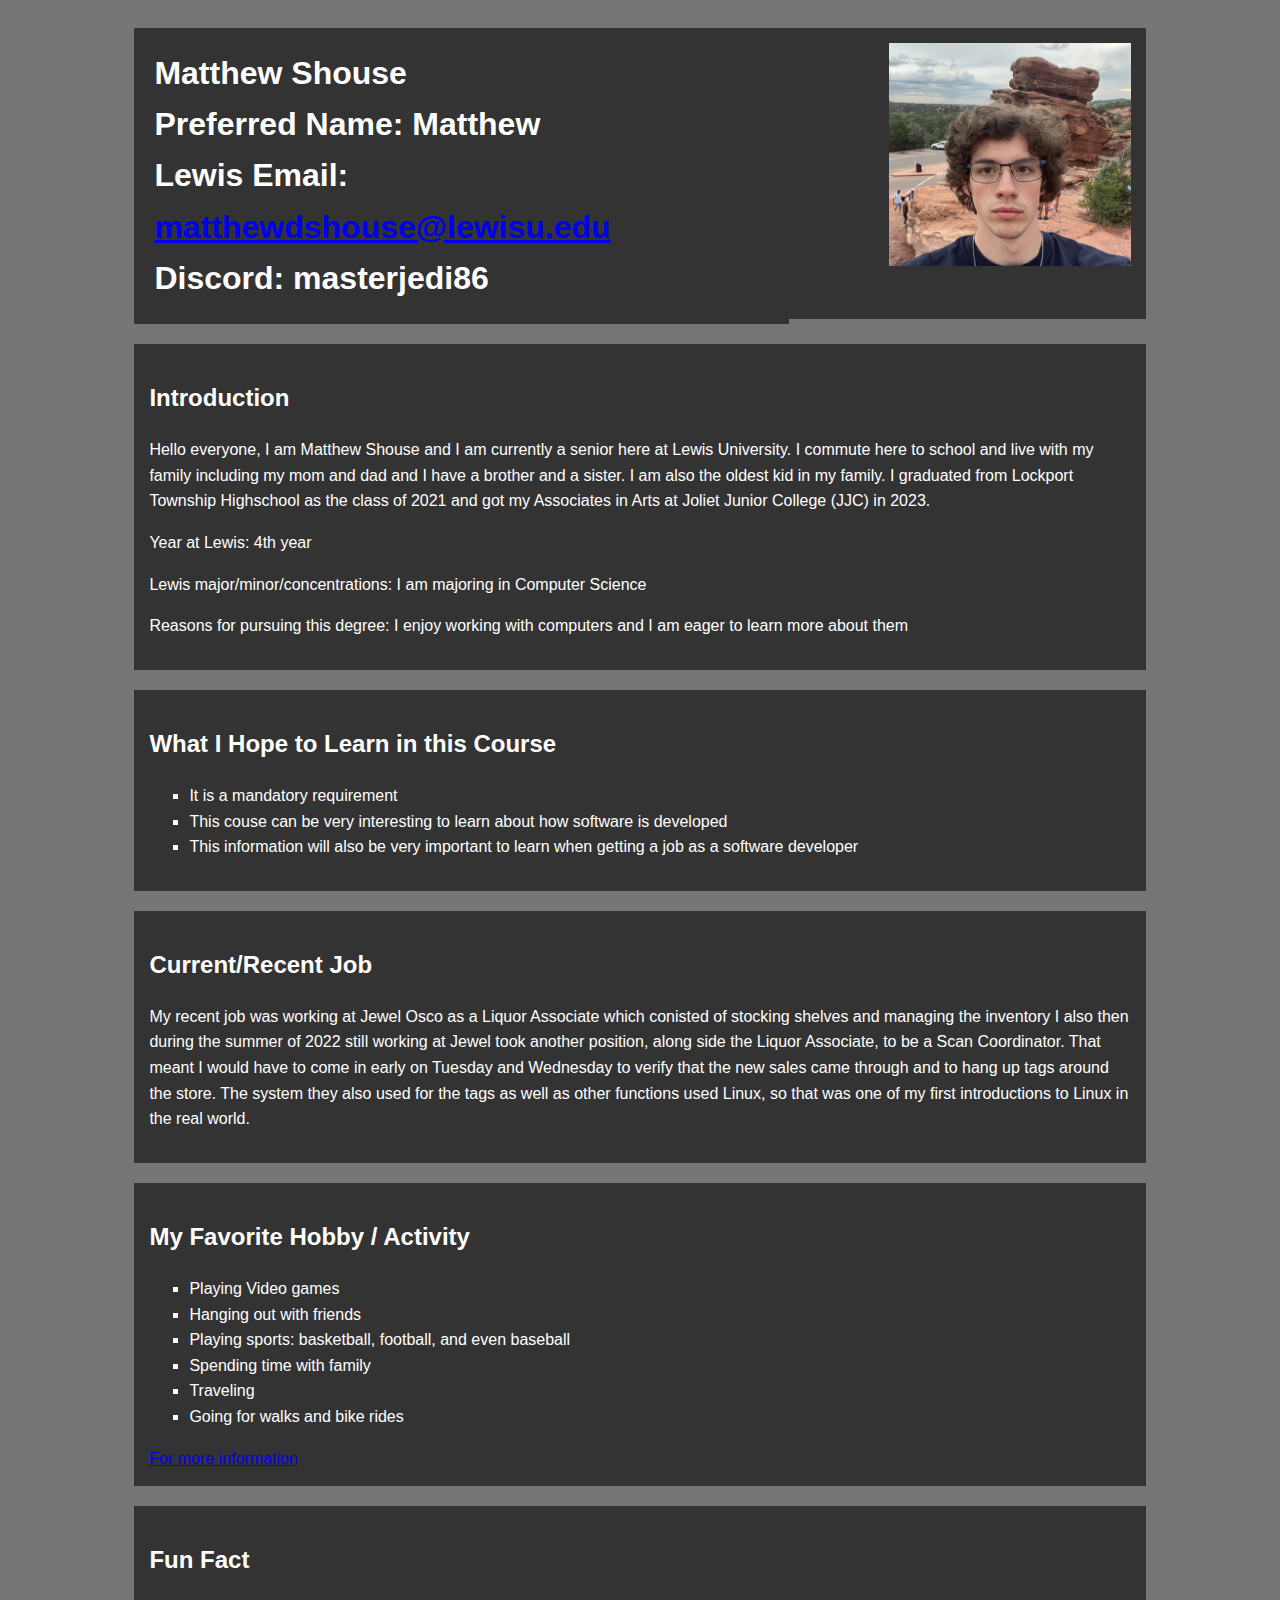
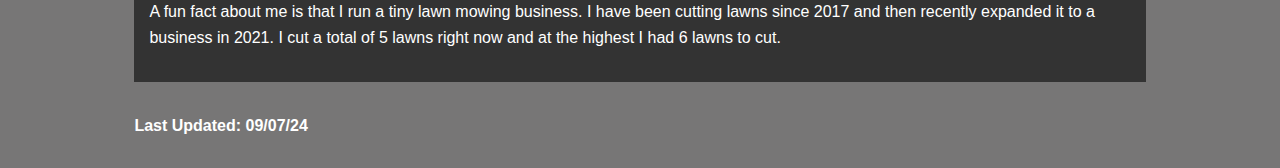
<file: index.html>
<!DOCTYPE html>
<html>
    <head>
        <title>About Me</title>
        <meta charset="UTF-8">
        <link rel="stylesheet" href="styles.css">
    </head>
    <body>
        <div class="container-main-info"> 
            <div class="main-info-text">
                <header class="main-info">
                    <h1>Matthew Shouse</h1>
                    <h1>Preferred Name: Matthew</h1>
                    <h1>Lewis Email: <a href="mailto:matthewdshouse@lewisu.edu">matthewdshouse@lewisu.edu</a></h1>
                    <h1>Discord: masterjedi86</h1>
                </header>
            </div>
            <div class="image">
                <img src="garden_of_gods_selfie_resized.png" alt="me (Matthew Shouse) at the Garden of the gods in Colorado." width="242px">
            </div>
        </div>

        <div class="container"> 
            <section class="lewis">
                <h2>Introduction</h2>
                <p>Hello everyone, I am Matthew Shouse and I am currently a senior here at Lewis University.  I commute here to school and 
                    live with my family including my mom and dad and I have a brother and a sister.  I am also the oldest kid in my family.  
                    I graduated from Lockport Township Highschool as the class of 2021 and got my Associates in Arts at Joliet Junior
                    College (JJC) in 2023. 
                </p>
                <p>Year at Lewis: 4th year</p>
                <p>Lewis major/minor/concentrations: I am majoring in Computer Science</p>
                <p>Reasons for pursuing this degree: I enjoy working with computers and I am eager to learn more about them</p>
            </section>
        </div>

        <div class="container"> 
            <section class="course">
                <h2>What I Hope to Learn in this Course</h2>
                <ul style="list-style-type: square;">
                    <li>It is a mandatory requirement</li>
                    <li>This couse can be very interesting to learn about how software is developed</li>
                    <li>This information will also be very important to learn when getting a job as a software developer</li>
                </ul>
            </section>
        </div>

        <div class="container"> 
            <section class="job">
                <h2>Current/Recent Job</h2>
                <p>My recent job was working at Jewel Osco as a Liquor Associate which conisted of stocking shelves and managing the inventory
                    I also then during the summer of 2022 still working at Jewel took another position, along side the Liquor Associate, to
                    be a Scan Coordinator.  That meant I would have to come in early on Tuesday and Wednesday to verify that the new sales
                    came through and to hang up tags around the store.  The system they also used for the tags as well as other functions used
                    Linux, so that was one of my first introductions to Linux in the real world.   
                </p>
            </section>	
        </div>

        <div class="container">
            <section class="hobbies">
                <h2>My Favorite Hobby / Activity</h2>
                <ul style="list-style-type: square;">
                    <li>Playing Video games</li>
                    <li>Hanging out with friends</li>
                    <li>Playing sports: basketball, football, and even baseball</li>
                    <li>Spending time with family</li>
                    <li>Traveling</li>
                    <li>Going for walks and bike rides</li>
                </ul>
                <a href="hobbies_and_activities.html" target="_blank">For more information</a>
            </section>
        </div>

        <div class="container">
            <section class="fun-fact">
                <h2>Fun Fact</h2>
                <p>A fun fact about me is that I run a tiny lawn mowing business.  I have been cutting lawns since 2017 and then recently
                    expanded it to a business in 2021.  I cut a total of 5 lawns right now and at the highest I had 6 lawns to cut.
                </p>
            </section>
        </div>

        <div class="container">
            <div class="last-update">
                <h4>Last Updated: 09/07/24</h4>
            </div>
        </div>

        <!--
            <header class="main-info">
                <h1>Matthew Shouse</h1>
                <h1>Preferred Name: Matthew</h1>
                <h1>Lewis Email: <a href="mailto:matthewdshouse@lewisu.edu">matthewdshouse@lewisu.edu</a></h1>
                <h1>Discord: masterjedi86</h1>
            </header>
        
            <section class="lewis">
                <h2>Year at Lewis: 4th year</h2>
                <h2>Lewis major/minor/concentrations: I am majoring in Computer Science</h2>
                <h2>Reasons for pursuing this degree: I enjoy working with computers and I am eager to learn more about them</h2>
            </section>

            <section class="course">
                <h2>Reasons for Taking This Course</h2>
                <p>My reason for taking this course is that it is mostly manditory.  However, it can be very interesting and important to 
                    learn about this information</p>
            </section>

            <section class="job">
                <h2>Current/Recent Job</h2>
                <p>My recent job was working at Jewel Osco as a Liquor Associate which conisted of stocking shelves and managing the inventory
                    I also then during the summer of 2022 still working at Jewel took another position, along side the Liquor Associate, to
                    be a Scan Coordinator.  That meant I would have to come in early on Tuesday and Wednesday to verify that the new sales
                    came through and to hang up tags around the store.  The system they also used for the tags as well as other functions used
                    Linux, so that was one of my first introductions to Linux in the real world.   
                </p>
            </section>		

            <section class="hobbies">
                <h2>Hobbies and Special Interests</h2>
                <p>My hobbies and special interest are playing video games with friends, spending time with family, traveling, and going on 
                    walks and bike rides.  I have a real special interest to see more of the world when I get older.  I want to travel around 
                    to different countries and just take everything in and get to experience a completely different environment and world.  
                    My top choice right now if I could go would be to Italy.
                </p>
            </section>

            <section class="fun-fact">
                <h2>Fun Fact</h2>
                <p>[A fun fact about yourself]</p>
            </section>
        </div>

        -->
    </body>
</html>
</file>
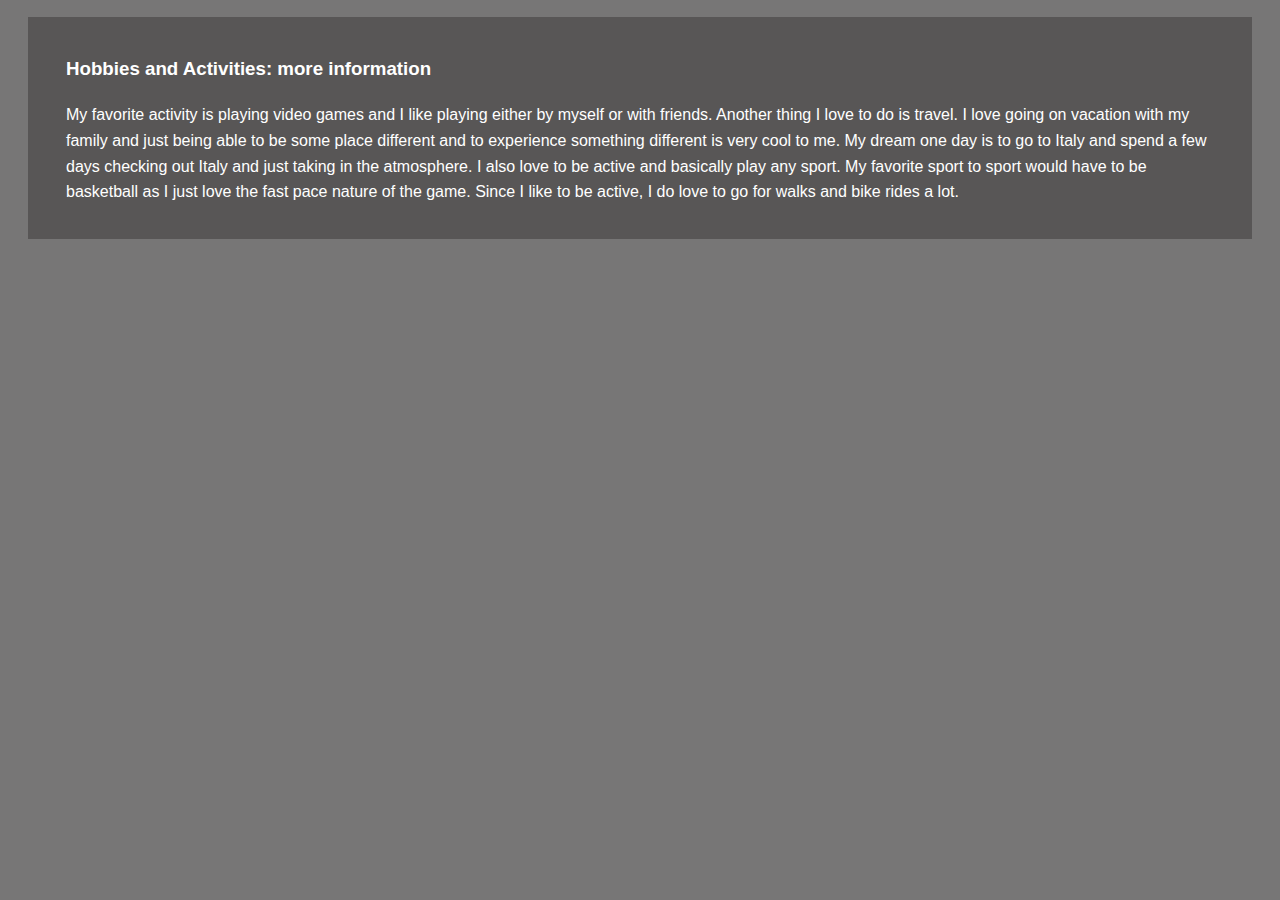
<file: hobbies_and_activities.html>
<!DOCTYPE html>
<html>
    <head>
        <title>Activities and Hobbies</title>
        <meta charset="UTF-8">
        <link rel="stylesheet" href="styles.css">
    </head>

    <body>
        <div class="hobbies_and_activities_body">
            <div class="hobbies_and_activities_info">
                <h3>Hobbies and Activities: more information</h3>
                <p>My favorite activity is playing video games and I like playing either by myself or with friends.  Another thing 
                    I love to do is travel.  I love going on vacation with my family and just being able to be some place different 
                    and to experience something different is very cool to me.  My dream one day is to go to Italy and spend a few days 
                    checking out Italy and just taking in the atmosphere.  I also love to be active and basically play any sport.  My
                    favorite sport to sport would have to be basketball as I just love the fast pace nature of the game.  Since I like 
                    to be active, I do love to go for walks and bike rides a lot.  
                </p>
            </div>
        </div>
    </body>
</html>
</file>
<file: styles.css>
body {
    font-family: Arial, sans-serif;
    background-color: #777676;
    line-height: 1.6;
}
.container {
    width: 80%;
    margin: auto;
    overflow: hidden;
     /*padding: 13px; */
}

.container-main-info {
    width: 80%;
    margin: auto;
    display: flex;
    justify-content: space-between;
    padding-top: 10px;
}

.image {
    flex: 1;
    padding-left: 100px;
    padding-right: 15px;
    padding-top: 15px;
    margin-top: 10px;
    margin-bottom: 15px;
    background-color: #333;
}

.main-info {
    background: #333;
    color: #fff;
    padding: 20px;
    margin-top: 10px;
    margin-bottom: 10px;
}
.main-info h1 {
    margin: 0;
    text-align: left;
}

.last-update{
    margin-top: 10px;
    color: #fff;
}

.hobbies_and_activities_info{
    background: #585656;
    padding: 18px;
    margin-top: 17px;
    margin-left: 20px;
    margin-right: 20px;
    color: #fff;
}

.hobbies_and_activities_body{
    font-family: Arial, sans-serif;
    background-color: #585656;
    line-height: 1.6;
    margin-top: 17px;
    margin-left: 20px;
    margin-right: 20px;
    justify-content: space-between;
}

.hobbies, .lewis, .course, .job, .fun-fact {
    background: #333;
    color: #fff;
    padding: 15px;
    margin-top: 10px;
    margin-bottom: 10px;
}
</file>
